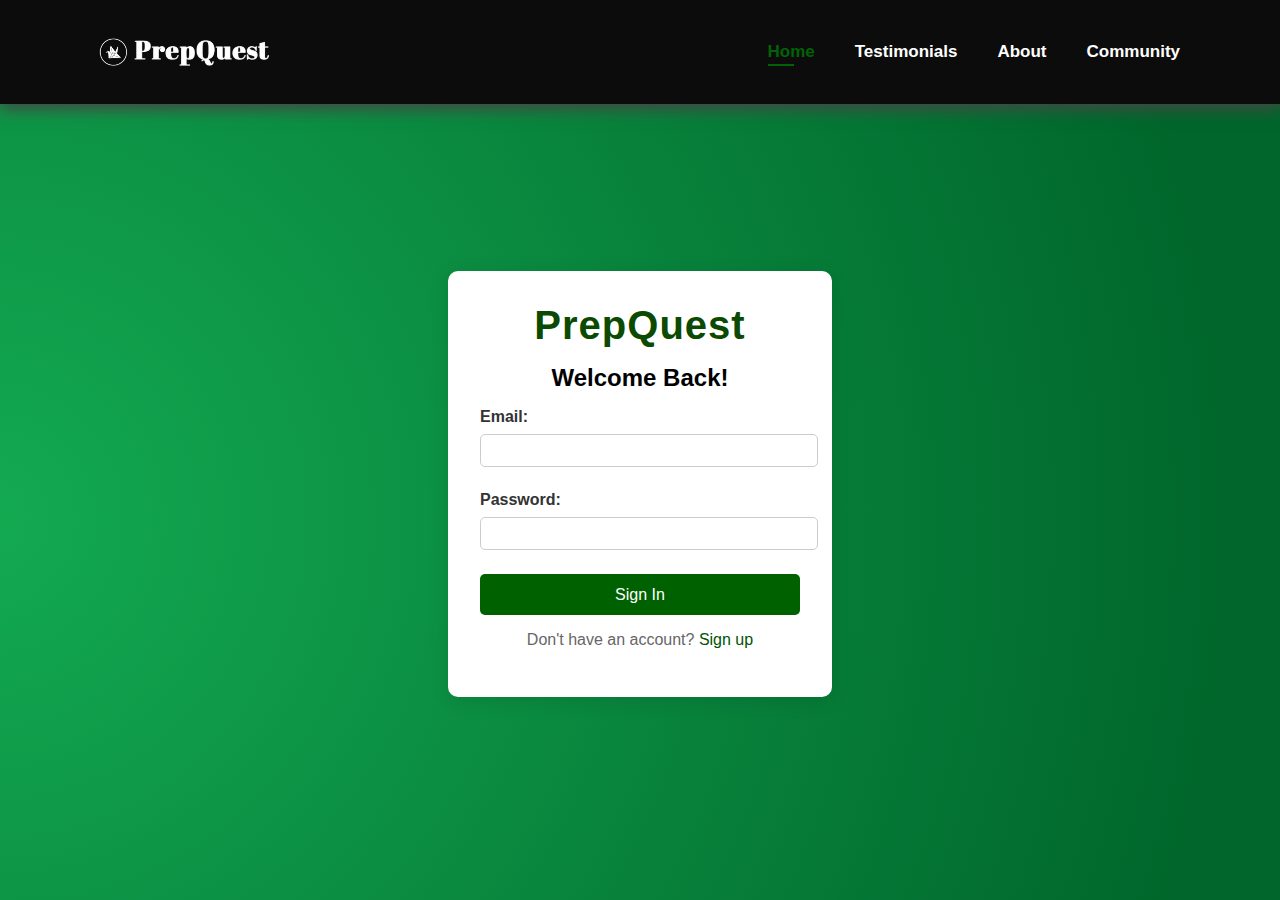
<file: interview.html>
<!DOCTYPE html>
<html lang="en">
<head>
    <meta charset="UTF-8">
    <meta name="viewport" content="width=device-width, initial-scale=1.0">
    <title>Login - PrepQuest</title>
    <link rel="stylesheet" href="./stylesss.css">
</head>
<body>
    
    <section class="header">
        <a href="#"><img src="prep2.png" style="height:50px;padding:5px 10px"></a>
            <div class="nav">
            <ul class="navbar">
                <li><a class="active" href="index.html">Home</a></li>
                <li><a href="test.html">Testimonials</a></li>
                <li><a href="about.html">About</a></li>
                <li><a href="community.html">Community</a></li>
            </ul>
        </div>
        </div>
    </section>
    <div class="con">
    <div class="container">
        <div class="logo">
            <h1>PrepQuest</h1>
        </div>
        <h2>Welcome Back!</h2>
        <form action="#" method="POST">
            <div class="form-group">
                <label for="email">Email:</label>
                <input type="email" id="email" name="email" required>
            </div>
            <div class="form-group">
                <label for="password">Password:</label>
                <input type="password" id="password" name="password" required>
            </div>
            <button type="submit">Sign In</button>
            <p class="message">Don't have an account? <a href="regi.html">Sign up</a></p>
        </form>
    </div>
</div>
<script src="script1.js"></script>
</body>
</html>
</file>
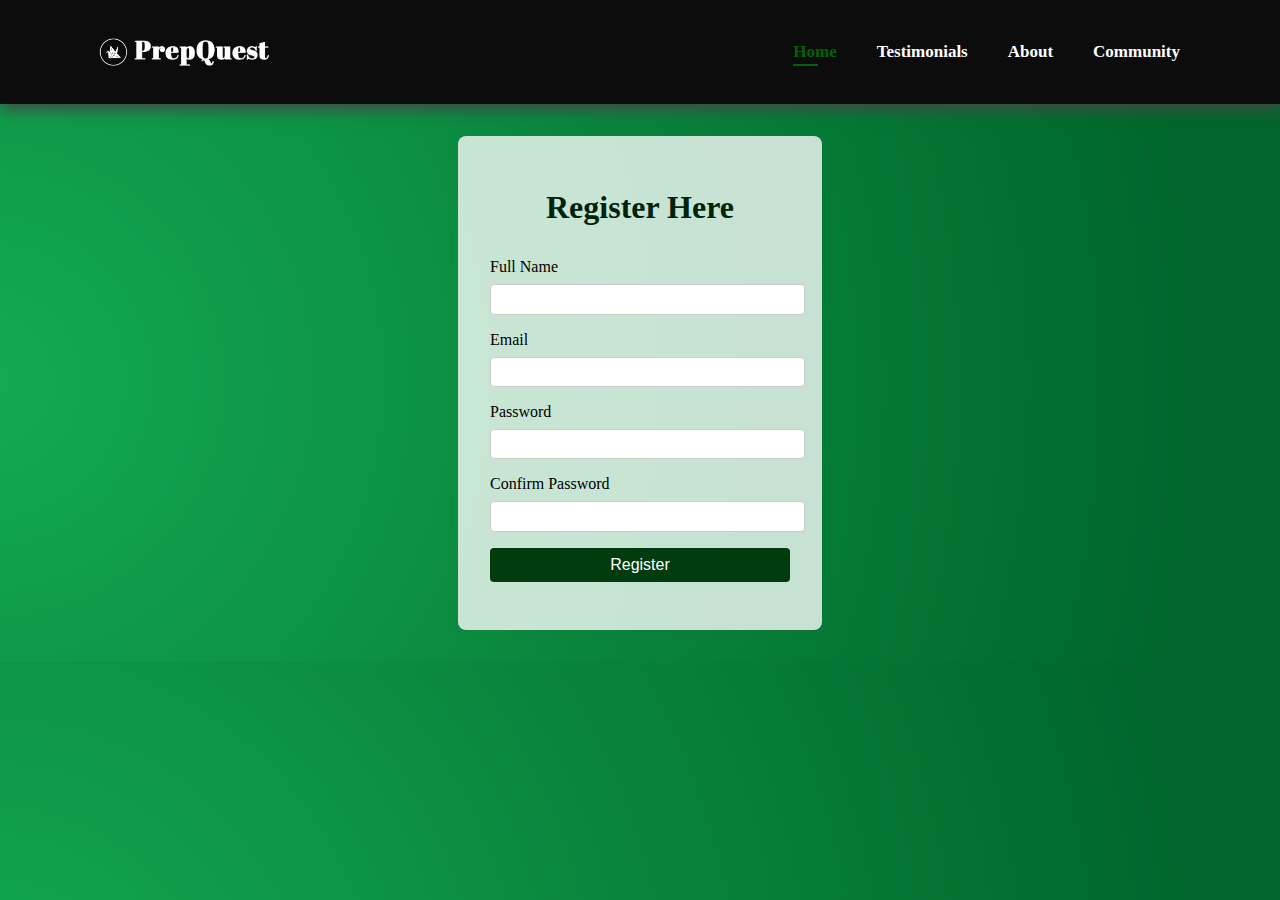
<file: regi.html>
<!DOCTYPE html>
<html lang="en">
<head>
    <meta charset="UTF-8">
    <meta name="viewport" content="width=device-width, initial-scale=1.0">
    <link rel="stylesheet" href="style4.css">
    <title>PrepQuest - Registration</title>
</head>
<body>
    <section class="header">
        <a href="#"><img src="prep2.png" style="height:50px;padding:5px 10px"></a>
            <div class="nav">
            <ul class="navbar">
                <li><a class="active" href="index.html">Home</a></li>
                <li><a href="test.html">Testimonials</a></li>
                <li><a href="about.html">About</a></li>
                <li><a href="community.html">Community</a></li>
            </ul>
        </div>
        </div>
    </section>
    <div class="container">
        <h1>Register Here</h1>
        <form id="registrationForm">
            <div class="form-group">
                <label for="name">Full Name</label>
                <input type="text" id="name" name="name" required>
            </div>
            <div class="form-group">
                <label for="email">Email</label>
                <input type="email" id="email" name="email" required>
            </div>
            <div class="form-group">
                <label for="password">Password</label>
                <input type="password" id="password" name="password" required>
            </div>
            <div class="form-group">
                <label for="confirm-password">Confirm Password</label>
                <input type="password" id="confirm-password" name="confirm-password" required>
            </div>
            <button type="submit">Register</button>
            <p id="message"></p>
        </form>
    </div>
    <script src="script1.js"></script>
</body>
</html>
</file>
<file: stylesss.css>
body {
    font-family: 'Arial', sans-serif;
    background: radial-gradient(circle at -1% 57.5%, rgb(19, 170, 82) 0%, rgb(0, 102, 43) 90%);
    justify-content: center;
    
    align-items: center;
    height: 100vh;
    margin: 0;
}
.header{
    display:flex;
    align-items:center;
    justify-content: space-between;
    padding:20px 80px;
    box-shadow: 0 5px 15px rgb(69, 69, 69);
    max-height:70px;
    background-color: rgb(12, 12, 12);
    z-index:999;
    position:sticky;
    top:0;
    left:0;
  }

  .nav{
    display:flex;
    align-items:center;
    justify-content: center;
  }
  .navbar{
    display:flex;
    align-items:center;
    justify-content: center;
  }
  .navbar li a{
    text-decoration: none;
    color:rgb(255, 255, 255);
    font-weight: 600;
    font-size: 17px;
    transition:0.3s ease;
  }
  .navbar li a:hover,
  .navbar li a.active{
    color:rgb(2, 98, 6);
  }
  .navbar li a.active::after,
  .navbar li a:hover::after{
    content:" ";
    width:30%;
    height:2px;
    background-color:rgb(2, 98, 6);
    position:absolute;
    bottom:-4px;
    left:20px;
  }
.navbar li{
    list-style: none;
    padding:0 20px;
    position:relative;
}
.con{
    display: flex;
            justify-content: center;
            align-items: center;
            height: 80vh;
            margin-top: 20px;
}
.container {
    background: white;
    align-items: center;
    padding: 2rem;
    border-radius: 10px;
    box-shadow: 0 4px 20px rgba(0, 0, 0, 0.1);
    width: 320px;
    text-align: center;
}

.logo h1 {
    font-size: 2.5rem;
    color: #0b4a00;
    margin: 0;
    letter-spacing: 1px;
}

h2 {
    margin: 1rem 0;
    color: #010101;
}

.form-group {
    margin-bottom: 1.5rem;
    text-align: left;
}

label {
    display: block;
    margin-bottom: 0.5rem;
    font-weight: bold;
    color: #333;
}

input[type="email"],
input[type="password"] {
    width: 100%;
    padding: 0.5rem;
    border: 1px solid #ccc;
    border-radius: 5px;
    transition: border 0.3s;
}

input[type="email"]:focus,
input[type="password"]:focus {
    border-color: #005f15;
    outline: none;
}

button {
    width: 100%;
    padding: 0.7rem;
    background-color: #006100;
    border: none;
    border-radius: 5px;
    color: white;
    font-size: 16px;
    cursor: pointer;
    transition: background-color 0.3s;
}

button:hover {
    background-color: #00bb22;
}

.message {
    margin-top: 1rem;
    color: #666;
}

.message a {
    color: #005208;
    text-decoration: none;
}

.message a:hover {
    text-decoration: underline;
}
</file>
<file: style4.css>
body {
    font-family:Cambria, Cochin, Georgia, Times, 'Times New Roman', serif;
    background: radial-gradient(circle at -1% 57.5%, rgb(19, 170, 82) 0%, rgb(0, 102, 43) 90%);
    color: #333;
    margin: 0;
}

.header{
    display:flex;
    align-items:center;
    justify-content: space-between;
    padding:20px 80px;
    box-shadow: 0 5px 15px rgb(69, 69, 69);
    max-height:70px;
    background-color: rgb(12, 12, 12);
    z-index:999;
    position:sticky;
    top:0;
    left:0;
  }

  .nav{
    display:flex;
    align-items:center;
    justify-content: center;
  }
  .navbar{
    display:flex;
    align-items:center;
    justify-content: center;
  }
  .navbar li a{
    text-decoration: none;
    color:rgb(255, 255, 255);
    font-weight: 600;
    font-size: 17px;
    transition:0.3s ease;
  }
  .navbar li a:hover,
  .navbar li a.active{
    color:rgb(2, 98, 6);
  }
  .navbar li a.active::after,
  .navbar li a:hover::after{
    content:" ";
    width:30%;
    height:2px;
    background-color:rgb(2, 98, 6);
    position:absolute;
    bottom:-4px;
    left:20px;
  }
.navbar li{
    list-style: none;
    padding:0 20px;
    position:relative;
}

.container {
    background-color: rgba(255, 255, 255, 0.775);
    padding: 2em;
    border-radius: 8px;
    box-shadow: 0 2px 10px rgba(98, 80, 80, 0.1);
    width: 300px;
    margin: 2em auto;
}

h1 {
    text-align: center;
    margin-bottom: 1em;
    color: #00230b;
}

.form-group {
    margin-bottom: 1em;
}

label {
    display: block;
    margin-bottom: 0.5em;
    color:black;
}

input {
    width: 100%;
    padding: 0.5em;
    border: 1px solid #ccc;
    border-radius: 4px;
}

button {
    width: 100%;
    padding: 0.5em;
    background-color: #003c0e;
    color: white;
    border: none;
    border-radius: 4px;
    cursor: pointer;
    font-size: 1em;
}

button:hover {
    background-color: #218838;
}

#message {
    text-align: center;
    margin-top: 1em;
    color: red;
}
</file>
